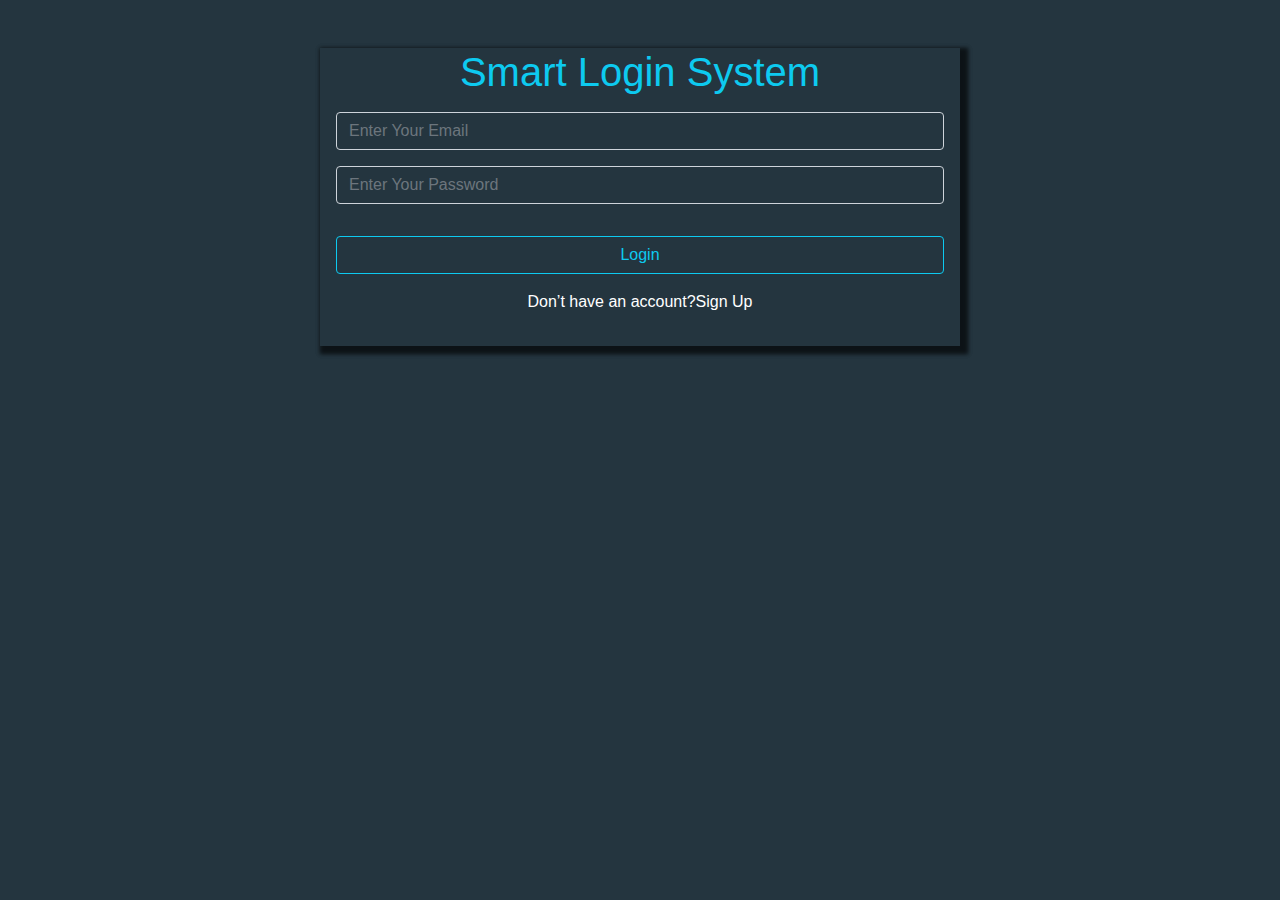
<file: index.html>
<html>

<head>
    <link rel="stylesheet" href="css/bootstrap.min.css">
    <link rel="stylesheet" href="css/all.min.css">
    <link rel="stylesheet" href="css/style.css">

</head>

<body>
    <div class="main-container w-50 m-auto  ">
        <h1 class="text-info text-center mt-5">Smart Login System</h1>
        <div class="loginTem d-block">
            <div class="inputs px-3">
                <span  id="usererror" class="alert-danger text-dark d-none"></span>
                <input type="email" id="userEmail" required placeholder="Enter Your Email" class="form-control my-3 text-white ">
                <input type="password" id="userPassword" required placeholder="Enter Your Password" class="form-control my-3 text-white">
                <button id="log" class="form-control text-center btn btn-outline-info my-3">Login</button>
            </div>
           
           
           <div class=" footer w-100 d-inline-flex justify-content-center mb-3">
            <p >Don’t have an account?</p>
            <a  href="singup.html" class="text-decoration-none text-white "> Sign Up</a>
       
           </div>
    </div>
      

    </div>
   
<script src="js/imain.js"></script>
</body>

</html>
</file>
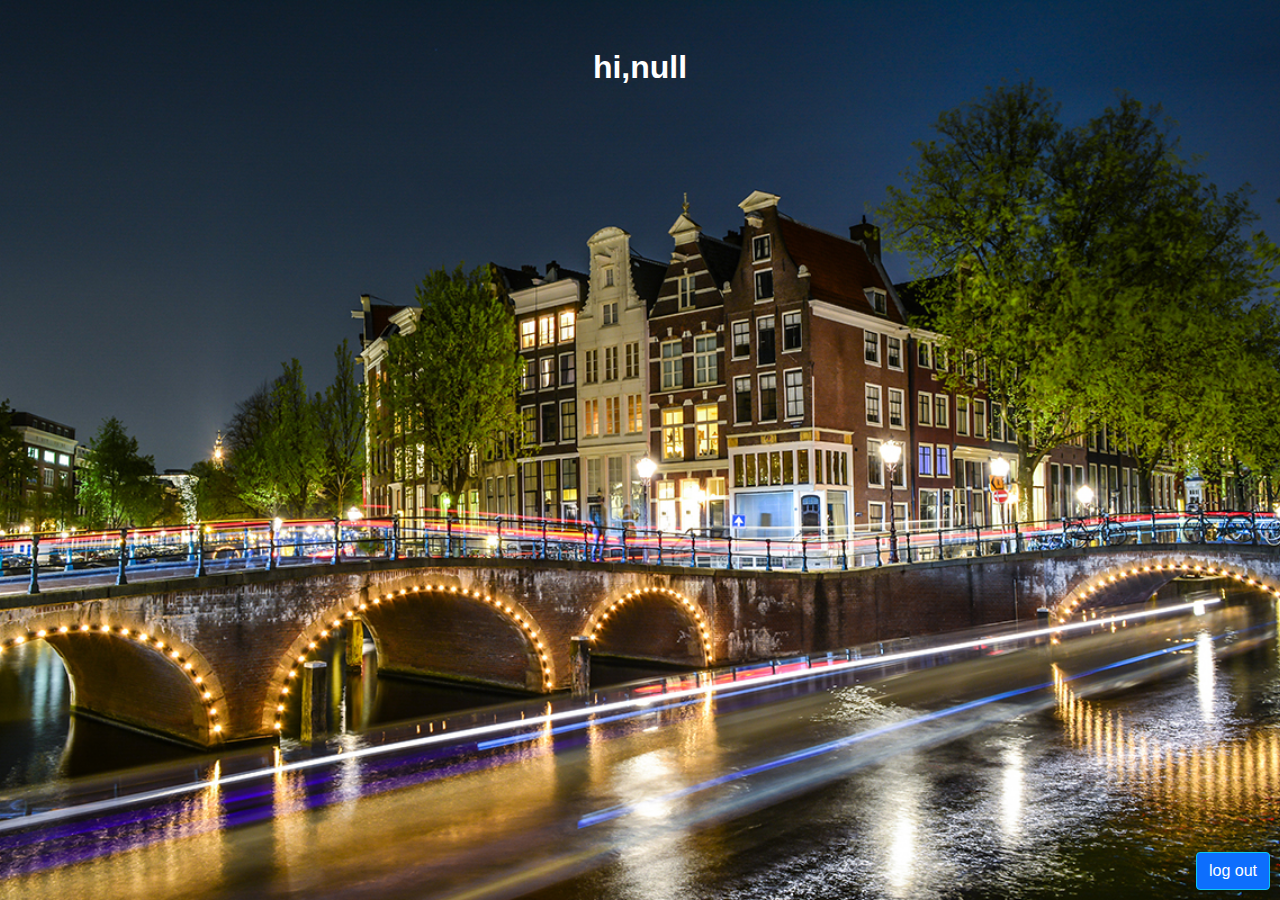
<file: home.html>
<html lang="en">
<head>
    <link rel="stylesheet" href="css/bootstrap.min.css">
    <link rel="stylesheet" href="css/all.min.css">
    <link rel="stylesheet" href="css/style.css">
    <meta charset="UTF-8">
    <meta http-equiv="X-UA-Compatible" content="IE=edge">
    <meta name="viewport" content="width=device-width, initial-scale=1.0">
    <title>Document</title>
</head>
<body>
     <div class="container-fluid vh-100 home text-center fs-1 fw-bolder  ">
         <div class="  d-flex  flex-column align-items-center mb-3 ">
            <h2 class="text-white fw-bolder pt-5 " ></h2>
            <a href="index.html" class=" name position-fixed btn btn-outline-info text-decoration-none text-white mx-auto bg-primary ">log out</a>
        
         </div>
    </div>
     <script src="js/h.js"></script>
</body>
</html>
</file>
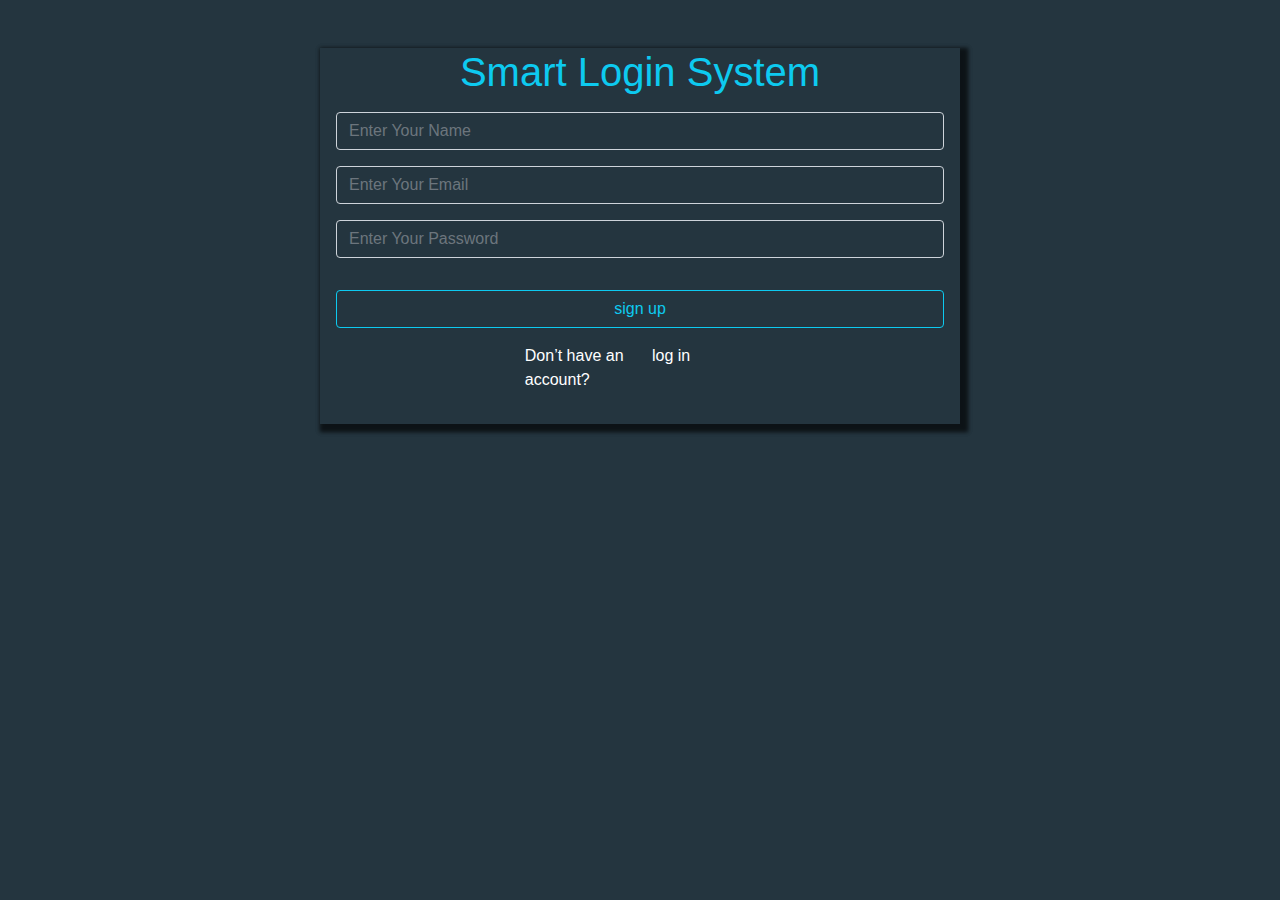
<file: singup.html>
<html lang="en">
<head>
     <link rel="stylesheet" href="css/bootstrap.min.css">
    <link rel="stylesheet" href="css/all.min.css">
    <link rel="stylesheet" href="css/style.css">
    <meta charset="UTF-8">
    <meta http-equiv="X-UA-Compatible" content="IE=edge">
    <meta name="viewport" content="width=device-width, initial-scale=1.0">
    <title>Document</title>
</head>
<body>
    <div class="main-container w-50 m-auto  ">
        <h1 class="text-info text-center mt-5">Smart Login System</h1>
        <div class="loginTem ">
            <div class="inputs px-3">
                <input type="text" id="newUserName" required placeholder="Enter Your Name" class="form-control my-3  text-white">
                <span id="alertName" class="alert-danger text-dark"></span>
                <input type="email" id="newUserEmail" required placeholder="Enter Your Email" class="form-control my-3 text-white ">
                <span id="alertEmail" class="alert-danger text-dark"></span>
               
                <input type="password" id="newUserPassword" required placeholder="Enter Your Password" class="form-control my-3 text-white">
                <span id="alertPass" class="alert-danger text-dark"></span>
                <button id="signUp" class="form-control text-center btn btn-outline-info my-3">sign up</button>
            </div>
             <div class=" footer w-100 d-inline-flex justify-content-center mb-3">
                <div class="row d-flex">
                    <div class="col-lg-6">
                        <p >Don’t have an account?</p>
                    </div>
                    <div class="col-lg-6">
                        <a  href="index.html" class="text-decoration-none text-white ">log in</a>
                    </div>

                </div>
            
           
       
           </div>
    </div>
    </div>
    <div class="w-75 mx-auto my-5  d-none">
        <table class="table text-white" >
            <thead>
                <th>index</th>
                <th>Name</th>
                <th>Password</th>
                <th>Email</th>
            </thead>
            <tbody id="tablebody">
               
                
            </tbody>
        </table>


      </div>

    <script src="js/main.js"></script>
</body>
</html>
</file>
<file: css/style.css>
*{
    box-sizing: border-box;
}
body{
    font-family: 'Titillium Web', sans-serif;
    background-color: #24353f;
    font-size: 1rem;
    font-weight: 400;
    line-height: 1.5;
    color: #fff;
    text-align: left;
}
#userEmail,#userPassword,#newUserEmail,#newUserPassword,#newUserName{
    background-color: #24353f;
}
h1{
    color: #17a2b8;
}

.main-container{
    box-shadow:4px 4px 4px 4px rgba(0,0,0,0.4),4px 4px 4px 4px rgba(0,0,0,0.4)
}
.signupTem{
    top: -20px;
    background-color: rgb(146, 104, 75);
    z-index: -1;
}
.home{
    background-image: url(../post-3.jpg);
    background-position: center center;
    background-size: cover;
}
.name{
  right: 10px;
  bottom: 10px;
}
</file>
